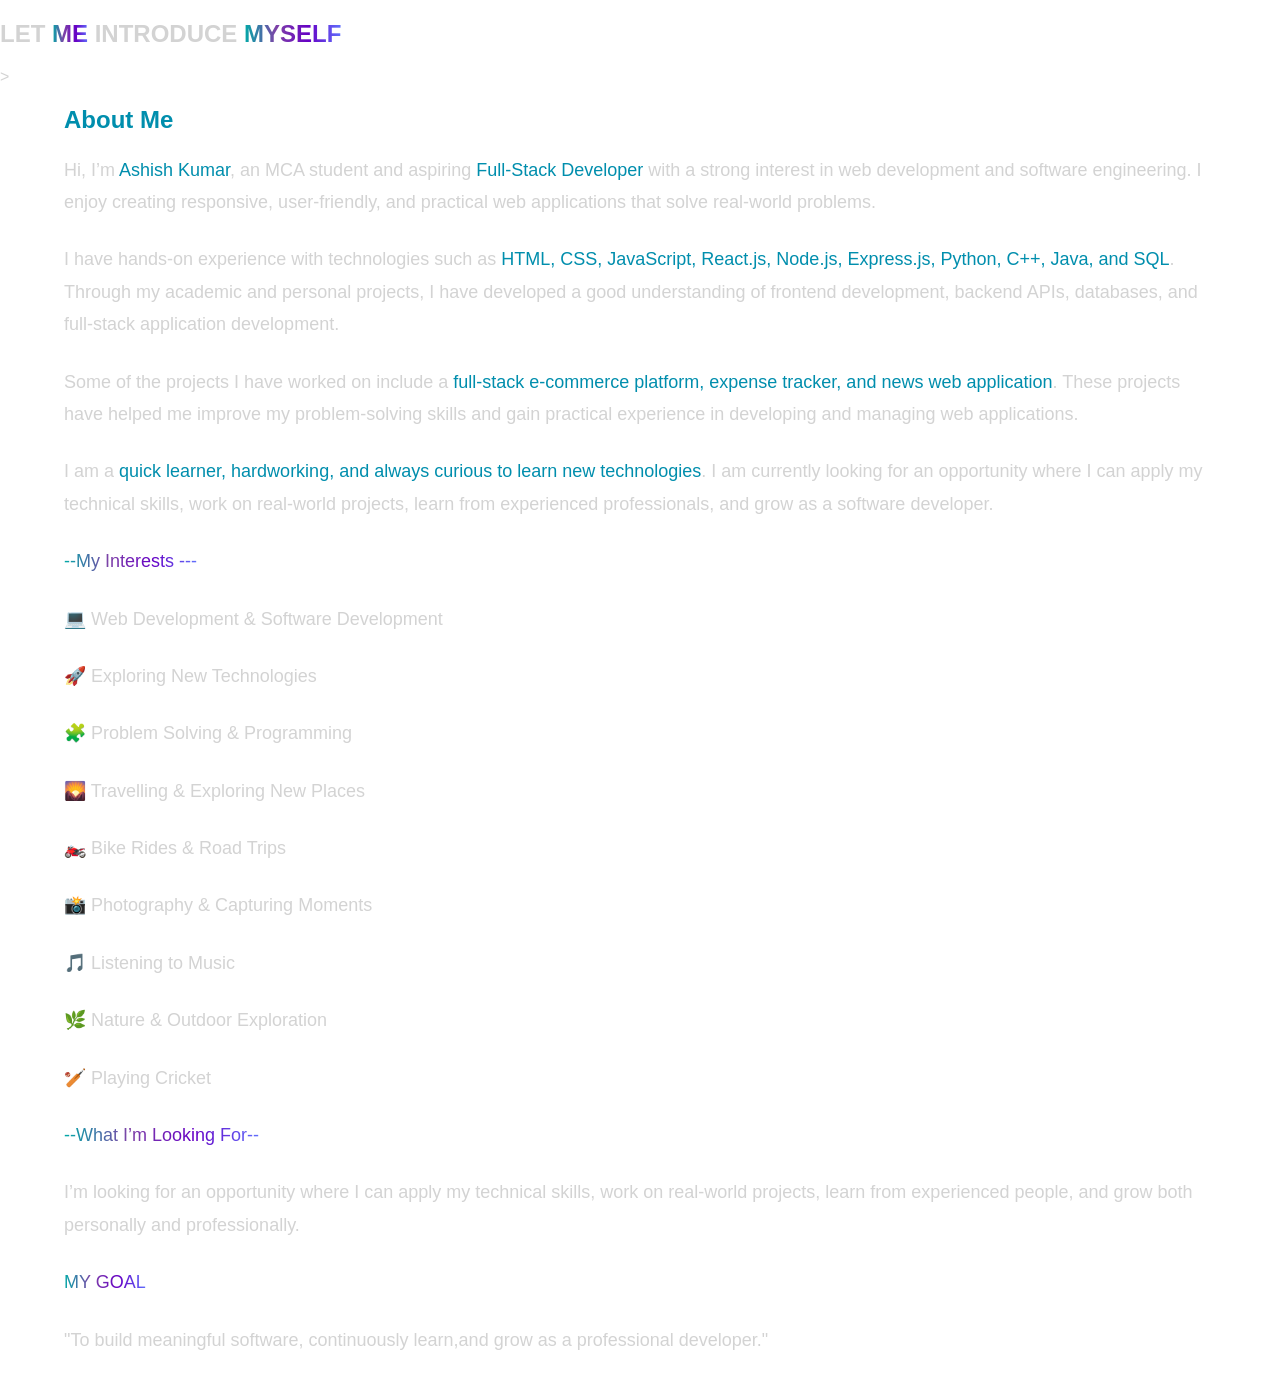
<file: about.html>
<!DOCTYPE html>
<html lang="en">
<head>
    <meta charset="UTF-8">
    <meta name="viewport" content="width=device-width, initial-scale=1.0">
    <title>Document</title>
    <link rel="stylesheet" href="aboutt.css">
</head>
<body>
    <section id="about hero">
        <video class="back-vid" autoplay loop muted plays-inline src="videos/galaxy.mp4"></video>

                <h1 data-aos="fade-right" data-aos-duration="3000">LET <span class="gradient">ME</span> INTRODUCE <span class="gradient">MYSELF</span></h1>>

                <div class="about-content">

                    <h2><span class="gradient1">About Me</span></h2>

                    <p>
                        Hi, I’m <span class="gradient1">Ashish Kumar</span>, an MCA student and aspiring
                        <span class="gradient1">Full-Stack Developer</span> with a strong interest in web
                        development and software engineering. I enjoy creating responsive, user-friendly,
                        and practical web applications that solve real-world problems.
                    </p>
                    <p>
                        I have hands-on experience with technologies such as
                        <span class="gradient1">HTML, CSS, JavaScript, React.js, Node.js, Express.js,
                        Python, C++, Java, and SQL</span>. Through my academic and personal projects,
                        I have developed a good understanding of frontend development, backend APIs,
                        databases, and full-stack application development.
                    </p>
                    <p>
                        Some of the projects I have worked on include a
                        <span class="gradient1">full-stack e-commerce platform, expense tracker,
                        and news web application</span>. These projects have helped me improve my
                        problem-solving skills and gain practical experience in developing and
                        managing web applications.
                    </p>
                    <p>
                        I am a <span class="gradient1">quick learner, hardworking, and always curious
                        to learn new technologies</span>. I am currently looking for an opportunity
                        where I can apply my technical skills, work on real-world projects, learn
                        from experienced professionals, and grow as a software developer.
                    </p>
                    <p><span class="gradient2">--My Interests ---</span></p>
                    <p>
                    💻 Web Development & Software Development</p>
                    <p>🚀 Exploring New Technologies</p>
                    <p>🧩 Problem Solving & Programming</p>
                    
                    
                    <p>🌄 Travelling & Exploring New Places</p>
                    <p>🏍️ Bike Rides & Road Trips</p>
                    <p>📸 Photography & Capturing Moments</p>
                    <p>🎵 Listening to Music</p>
                    <p>🌿 Nature & Outdoor Exploration</p>
                    <p>🏏 Playing Cricket</p>
                    <p><span class="gradient2">--What I’m Looking For--</span></p>

                    <p>I’m looking for an opportunity where I can apply my technical skills, work on real-world projects, learn from experienced people, and grow both personally and professionally.</p>
                    <p><span class="gradient2">MY GOAL</span></p>
                    <p>"To build meaningful software, continuously learn,and grow as a professional developer."</p>
                </div>
                </p>
            </section>
</body>
</html>
</file>
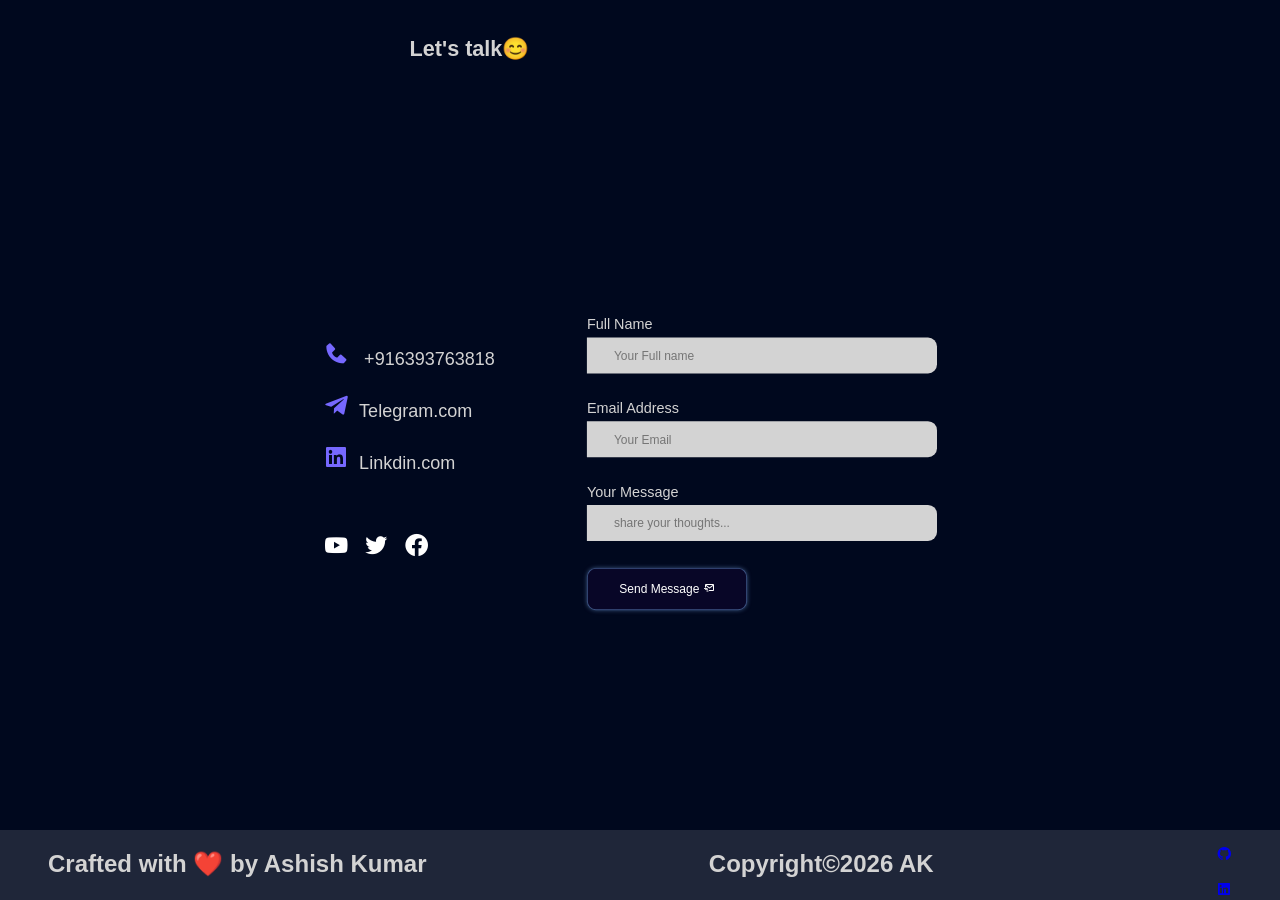
<file: contact.html>
<!DOCTYPE html>
<html lang="en">
<head>
    <meta charset="UTF-8">
    <meta name="viewport" content="width=device-width, initial-scale=1.0">
    <link href='https://unpkg.com/boxicons@2.1.4/css/boxicons.min.css' rel='stylesheet'>
    <title>contact me</title>
    <link rel="stylesheet" href="contact.css">
</head>
<body>
    <div class="container">
        <video class="back-vid" autoplay loop muted plays-inline src="videos/galaxy.mp4"></video>
        <section class="contact-section ">
            <h1 class="section-title autoDisplay">Let's talk😊</h1>

            <div class="social-box autoBlur">
                <a href="#"><i class='bx bxs-phone'></i> +916393763818</a>
                <a href="https://t.me/ashishkumar_1530"><i class='bx bxl-telegram' ></i>Telegram.com</a>
                <a href="https://www.linkedin.com/in/ashish-kumar-802a57326/"><i class='bx bxl-linkedin-square' ></i>Linkdin.com</a>
                <div class="social-icons">
                    <a href="#"><i class='bx bxl-youtube' ></i></a>
                    <a href="#"><i class='bx bxl-twitter' ></i></a>
                    <a href="#"><i class='bx bxl-facebook-circle' ></i></a>
                </div>
            </div>

            <div class="contact-box autoBlur">
                
            
                <p>Full Name</p>
                <input placeholder="Your Full name" type="text">

                <p>Email Address</p>
                <input placeholder="Your Email" type="email">

                <p>Your Message</p>
                <input  class="input-message"  placeholder="share your thoughts...">

                <button>Send Message <i class='bx bx-mail-send'></i></button>
            </div>
        
        </section>
        <section class="footer">
            <h2>Crafted with ❤️ by Ashish Kumar<br></h2>
            <h2>Copyright©️2026 AK</h2>
            
            <div class="box-icons">
                <!-- <p><i class='bx bxl-youtube'></i></p> -->
                <a href="https://github.com/AshishKumar1504">
                <p><i class='bx bxl-github'></i></p>
                </a>
                <a href="https://www.linkedin.com/in/ashish-kumar-802a57326/">
                <p><i class='bx bxl-linkedin-square'></i></p>
                </a>
            </div>
        </section>
    </div>
</body>
</html>
</file>
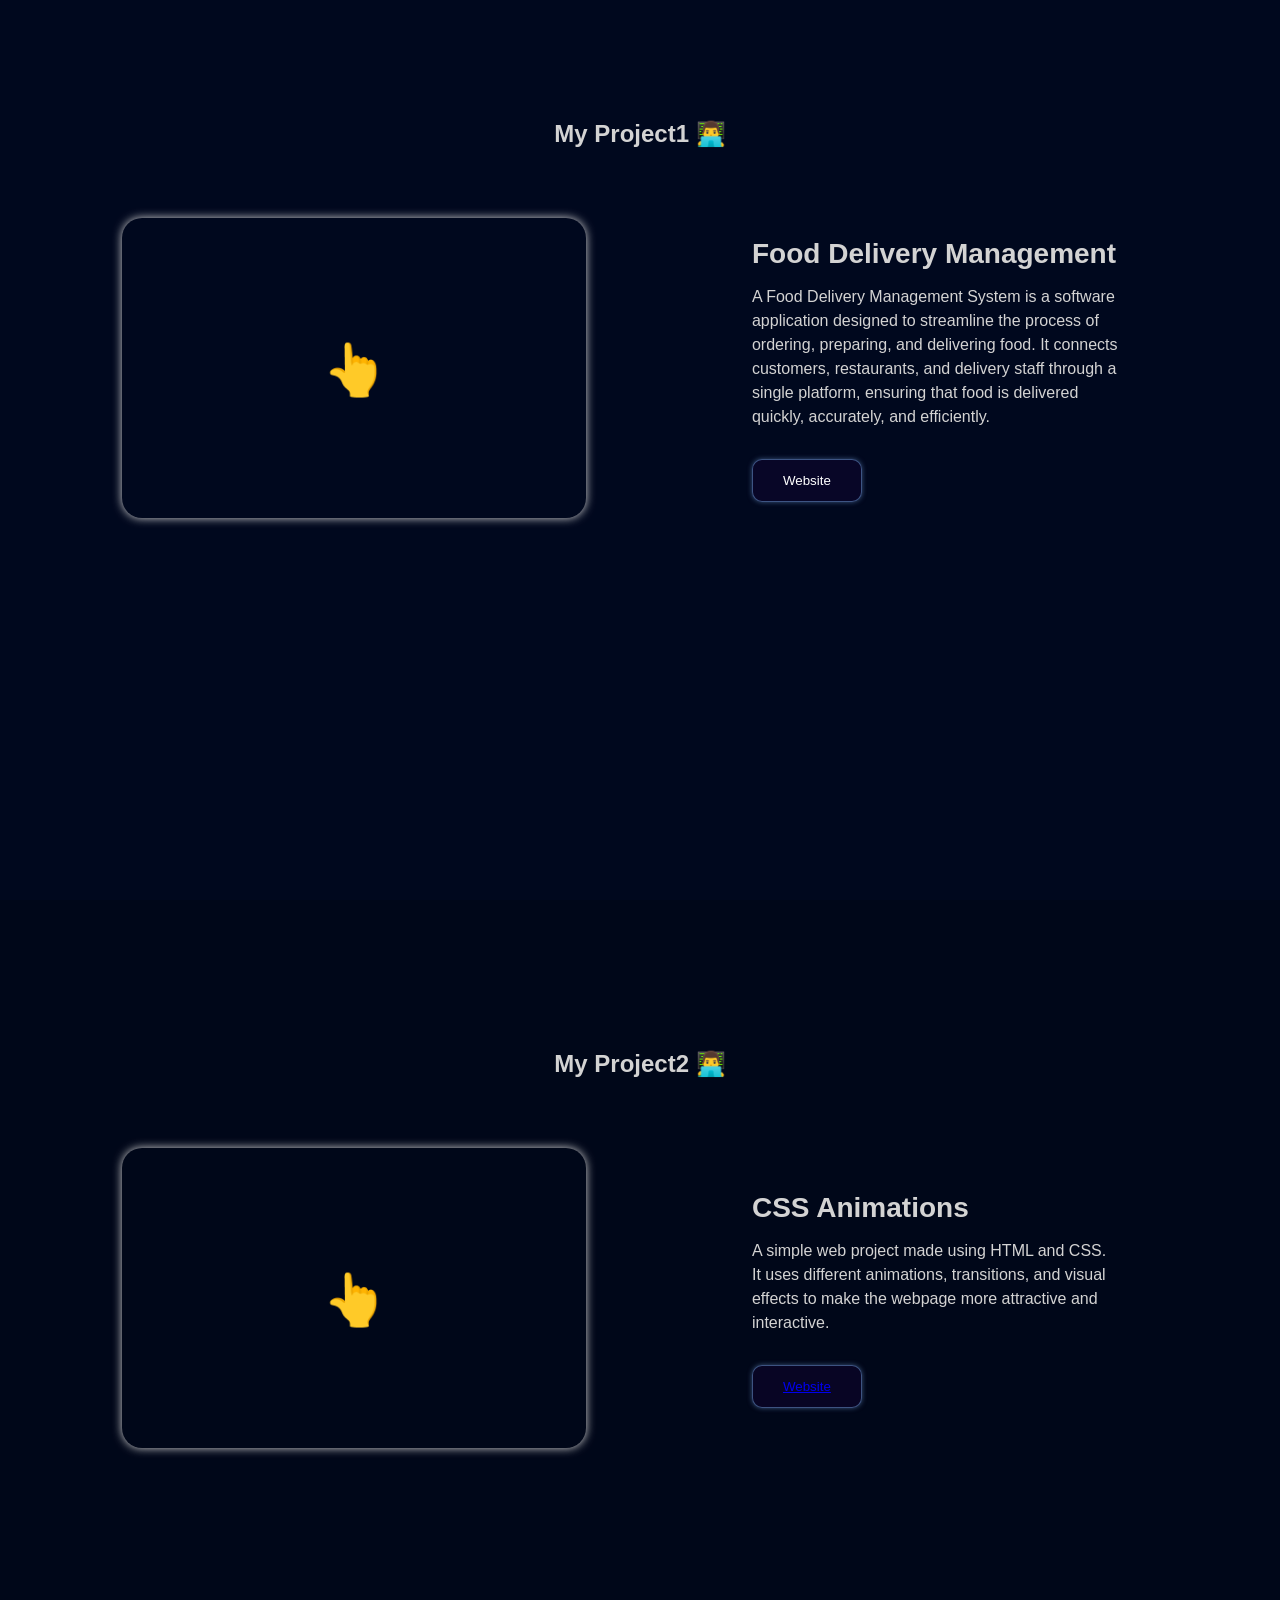
<file: projects.html>
<!DOCTYPE html>
<html lang="en">
<head>
    <meta charset="UTF-8">
    <meta name="viewport" content="width=device-width, initial-scale=1.0">
    <title>Projects Section</title>
    <link rel="stylesheet" href="projects.css">
</head>
<body>
    <div class="container">
        <video class="back-vid" autoplay loop muted plays-inline src="videos/galaxy.mp4"></video>
        <section class="my-project">
                <h1 class="section-title autoDisplay">My Project1 👨‍💻</h1>
                <div class="project-card">
                    <div class="project-vidbox autoBlur" >
                        <video loop id="projectVideo1" src="videos/videofood.mp4"></video>
                        <div class="hover-sign"></div>
                    </div>
                    <div class="project-info fadein-left">
                        <h1>Food <span class="gradient">Delivery</span> Management</h1>
                        <p>A Food Delivery Management System is a software application designed to streamline the process of ordering, preparing, and delivering food. It connects customers, restaurants, and delivery staff through a single platform, ensuring that food is delivered quickly, accurately, and efficiently.</p>
                    <button><i class='bx bx-link-external' ></i> Website</button> 
                </div>
                </div>
                
            </section>
            <section class="my-project">
                <h1 class="section-title autoDisplay">My Project2 👨‍💻</h1>
                <div class="project-card">
                    <div class="project-vidbox autoBlur" >
                        <video loop id="projectVideo1" src="videos/video.mp4"></video>
                        <div class="hover-sign"></div>
                    </div>
                    <div class="project-info fadein-left">
                        <h1>CSS <span class="gradient">Animations</span></h1>
                            <p>
                                A simple web project made using HTML and CSS. It uses different
                                animations, transitions, and visual effects to make the webpage
                                more attractive and interactive.
                            </p>
                        <button>
                            <i class='bx bx-link-external'></i>
                            <a href="http://127.0.0.1:5500/index.html"> Website</a>
                        </button> 
                </div>
                </div>
                
            </section>
    </div>
    <script>
    const videos = document.querySelectorAll(".project-vidbox video");

    videos.forEach(video => {

        video.addEventListener("mouseenter", () => {
            video.play();
        });

        video.addEventListener("mouseleave", () => {
            video.pause();
            video.currentTime = 0;
        });

    });
</script>
</body>
</html>
</file>
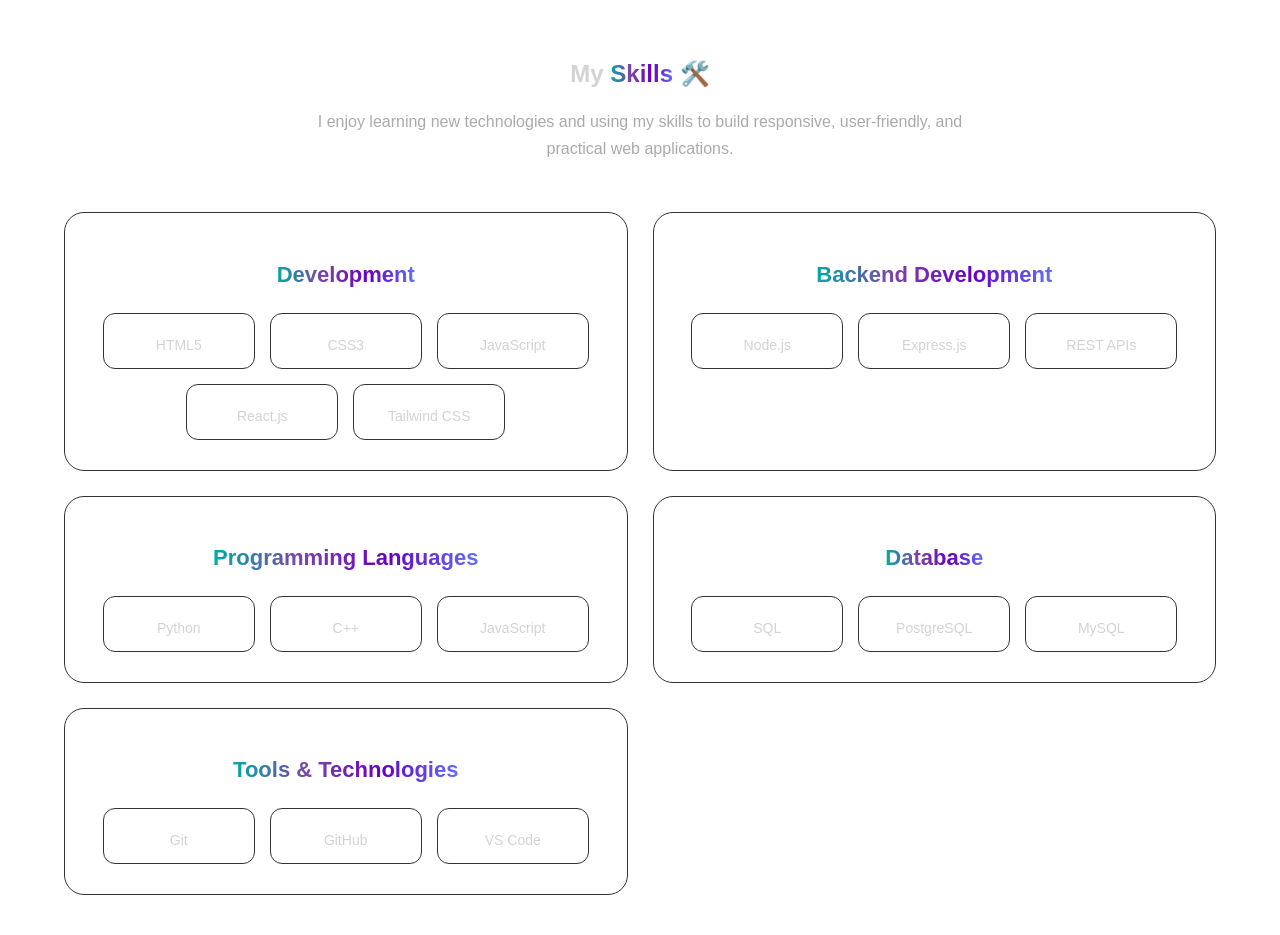
<file: skills.html>
<!DOCTYPE html>
<html lang="en">
<head>
    <meta charset="UTF-8">
    <meta name="viewport" content="width=device-width, initial-scale=1.0">
    <title>Skills</title>
    <link rel="stylesheet" href="skills.css">
</head>
<body>
    <!-- Skills Section -->
<section class="skills-section" id="skills">
    <video class="back-vid" autoplay loop muted plays-inline src="videos/galaxy.mp4"></video>

        <h1 class="section-title autoDisplay">
            My <span class="gradient">Skills</span> 🛠️
        </h1>

        <p class="skills-intro">
            I enjoy learning new technologies and using my skills to build
            responsive, user-friendly, and practical web applications.
        </p>

        <div class="skills-container">

            <!-- Frontend -->
            <div class="skill-category autoBlur">
                <h2><span class="gradient"> Development</span></h2>

                <div class="skills-grid">

                    <div class="skill-card">
                        <i class='bx bxl-html5'></i>
                        <span>HTML5</span>
                    </div>

                    <div class="skill-card">
                        <i class='bx bxl-css3'></i>
                        <span>CSS3</span>
                    </div>

                    <div class="skill-card">
                        <i class='bx bxl-javascript'></i>
                        <span>JavaScript</span>
                    </div>

                    <div class="skill-card">
                        <i class='bx bxl-react'></i>
                        <span>React.js</span>
                    </div>

                    <div class="skill-card">
                        <i class='bx bxl-tailwind-css'></i>
                        <span>Tailwind CSS</span>
                    </div>

                </div>
            </div>


            <!-- Backend -->
            <div class="skill-category autoBlur">
                <h2><span class="gradient">Backend Development</span></h2>

                <div class="skills-grid">

                    <div class="skill-card">
                        <i class='bx bxl-nodejs'></i>
                        <span>Node.js</span>
                    </div>

                    <div class="skill-card">
                        <i class='bx bx-server'></i>
                        <span>Express.js</span>
                    </div>

                    <div class="skill-card">
                        <i class='bx bx-code-alt'></i>
                        <span>REST APIs</span>
                    </div>

                </div>
            </div>


            <!-- Programming Languages -->
            <div class="skill-category autoBlur">
                <h2><span class="gradient">Programming Languages</span></h2>

                <div class="skills-grid">

                    <div class="skill-card">
                        <i class='bx bxl-python'></i>
                        <span>Python</span>
                    </div>

                    <div class="skill-card">
                        <i class='bx bx-code'></i>
                        <span>C++</span>
                    </div>

                    <div class="skill-card">
                        <i class='bx bxl-javascript'></i>
                        <span>JavaScript</span>
                    </div>

                </div>
            </div>


            <!-- Database -->
            <div class="skill-category autoBlur">
                <h2><span class="gradient">Database</span></h2>

                <div class="skills-grid">

                    <div class="skill-card">
                        <i class='bx bx-data'></i>
                        <span>SQL</span>
                    </div>

                    <div class="skill-card">
                        <i class='bx bx-data'></i>
                        <span>PostgreSQL</span>
                    </div>

                    <div class="skill-card">
                        <i class='bx bx-data'></i>
                        <span>MySQL</span>
                    </div>

                </div>
            </div>


            <!-- Tools -->
            <div class="skill-category autoBlur">
                <h2><span class="gradient">Tools & Technologies</span></h2>

                <div class="skills-grid">

                    <div class="skill-card">
                        <i class='bx bxl-git'></i>
                        <span>Git</span>
                    </div>

                    <div class="skill-card">
                        <i class='bx bxl-github'></i>
                        <span>GitHub</span>
                    </div>

                    <div class="skill-card">
                        <i class='bx bx-code-alt'></i>
                        <span>VS Code</span>
                    </div>

                </div>
            </div>

        </div>

</section>
</body>
</html>
</file>
<file: aboutt.css>
body{
    margin: 0;
    padding: 0;
    font-family: Arial, Helvetica, sans-serif;
    color: lightgray;
}

html{
    scroll-behavior: smooth;
}
.ash{
    height:50px;
    width:150px;
    border-radius:40px;
}
.back-vid{
    position: fixed;
    right: 0;
    bottom: 0;
    z-index: -1;
    width: 100%;
    height: 100%;
    object-fit: cover;
    mix-blend-mode:overlay;
}


.container{
    position: relative;
    width: 100%;
    height: 100%;
    display: flex;
    flex-direction: column;
    align-items: center;
    gap: 100px;
    background-color: #001f7c38;
}
.gradient{
    background: linear-gradient(to right,#00aaa7, #7e42a7, #6600c5, #6070fd,#2a46ff, #0099ff, #008ead);
    background-size: 200%;
    background-clip: text;
    -webkit-background-clip: text;
    -webkit-text-fill-color: transparent;
    animation: animate-gradient 2.5s linear infinite;
}
.about-content {
    width: 90%;
    max-width: 1200px;
    margin: auto;
}

.about-content p {
    font-size: 18px;
    line-height: 1.8;
    text-align: left;
    margin-bottom: 25px;
}

.gradient1 {
    color: #008ead;
}
.gradient2{
    background: linear-gradient(to right,#00aaa7, #7e42a7, #6600c5, #6070fd,#2a46ff, #0099ff, #008ead);
    background-size: 200%;
    background-clip: text;
    -webkit-background-clip: text;
    -webkit-text-fill-color: transparent;
    animation: animate-gradient 2.5s linear infinite;
}
@keyframes animate-gradient {
    to{
        background-position: 200%;
    }
}
.left{
    display: flex;
    align-items: center;
}

.info-section{
    display: flex;
    align-items: center;
    flex-direction: column;
    width: 80%;
    margin-top: 100px;
}

.section-title{
    font-size: 40px;
    font-weight: 700;
}

.hero{
    position: relative;
    display: flex;
    margin: 10px;
    padding: 10px;
    justify-content: space-between;
}
.hero1{
    padding: 10px;
    margin: 10px;
}

.info-cards{
    display: grid;
    grid-template-columns: auto auto auto;
    gap: 20px;
    width: 100%;
    height: 100%;
    margin-top: 30px;
}

.card{
    display: flex;
    align-items:flex-start;
    justify-content: center;
    position: relative;
    width: auto;
    height: 40vh;
    overflow: hidden;
    border: 1px solid gray;
    background-color: #080020b7;
    border-radius: 20px;
    transition: 0.5s;
}

.card h1{
    position: absolute;
    margin: 0;
    bottom: 40%;
    left: 5%;
    font-size: 25px;
    z-index: 1;
    color: lightgray;
}

.card p{
    position: absolute;
    bottom: 3%;
    left: 5%;
    z-index: 1;
    max-width: 300px;
    color: gray;
    font-size: 13px;
    line-height: 20px;
}

.card img{
    width: 80%;
    height: 50%;
    object-fit: cover;
}

.card video{
    margin-top: 10%;
    width: 70%;
    height: 50%;
    object-fit: cover;
    mix-blend-mode: lighten;
}

.card button{
    position: absolute;
    bottom: 5%;
    left: 5%;
    padding: 10px 25px;
    border: 1px solid gray;
    background-color: #0f1217;
    color: gray;
    border-radius: 20px;
    box-shadow: 0 0 5px lightgray;
    cursor: pointer;
    transition: 0.3s;
}

.card button:hover{
    box-shadow: 0 0 15px lightgray;
    opacity: 0.7;
}

.card:hover{
    box-shadow: 0 0 15px rgb(211, 211, 211);
}

.card:nth-child(3){
    grid-row: span 2;
    height: 83vh;
}

.card:nth-child(3) p{
    bottom: 12%;
}

.card:nth-child(3) h1{
    bottom: 21%;
}

.card:nth-child(4){
    grid-column: span 2;
}

.card:nth-child(4) p{
    max-width: 650px;
}

.card:nth-child(4) h1{
    bottom: 35%;
}
</file>
<file: contact.css>
body {
    margin: 0;
    padding: 0;
    font-family: Arial, Helvetica, sans-serif;
    color: lightgray;
    background: #000719;
}

html {
    scroll-behavior: smooth;
}

.container {
    position: relative;
    width: 100%;
    min-height: 100vh;
    display: flex;
    flex-direction: column;
    align-items: center;
    gap: 100px;
    overflow: hidden;
}

/* Background Video */
.back-vid {
    position: fixed;
    top: 0;
    left: 0;
    width: 100%;
    height: 100%;
    object-fit: cover;
    z-index: -2;
}

/* Dark overlay */
.container::before {
    content: "";
    position: fixed;
    inset: 0;
    background: rgba(0, 10, 35, 0.55);
    z-index: -1;
}

.contact-section{
        scale: 0.9;
        height: 120vh;
    }

.contact-section .section-title {
        top: -30px;
        left: 25%;
}

  /* CONTACT SECTION */
.contact-section{
    width: 80%;
    height: 100vh;
    display: flex;
    justify-content: center;
    gap: 10%;
    align-items: center;
    position: relative;
}

.contact-section h1{
    position: absolute;
    top: 10%;
    left: 40%;
}

.social-box {
    display: flex;
    flex-direction: column;
    gap: 25px;
}

.social-box a{
    color: lightgray;
    text-decoration: none;
    font-size: 20px;
    text-wrap: nowrap;
}

.social-box i{
    color: #7668ff;
    font-size: 30px;
    margin-right: 10px;
}

.social-icons a i{
    color: white;
    margin-top: 40px;
}

.contact-box p{
    max-width: 400px;
    margin-top: 30px;
    margin-bottom: 5px;
} 

.contact-box input{
    padding: 7.5px 30px;
    background-color: lightgray;
    width: 80%;
    height: 25px;
    border: none;
    outline : none;
    border-top-right-radius: 10px;
    border-bottom-right-radius: 10px;
}

.contact-box button{
    margin-top: 30px;
    color: white;
    padding: 15px 35px;
    border-radius: 10px;
    border: 1px solid #72a1de81;
    background-color: #2200493d;
    box-shadow: 0 0 5px #72a1de81;
    cursor: pointer;
    transition: 0.3s;
}

.contact-box button:hover{
    opacity: 0.8;
    box-shadow: 0 0 15px #72a1de81;
}

.footer{
    display: flex;
    justify-content: space-between;
    position: absolute;
    bottom: 0;
    right: 0;
    left: 0;
    height: 70px;
    background-color: rgba(255, 255, 255, 0.121);
    z-index: 999;
    padding: 0 3rem;
}
</file>
<file: projects.css>
body {
    margin: 0;
    padding: 0;
    font-family: Arial, Helvetica, sans-serif;
    color: lightgray;
    background: #000719;
}

html {
    scroll-behavior: smooth;
}

.container {
    position: relative;
    width: 100%;
    min-height: 100vh;
    display: flex;
    flex-direction: column;
    align-items: center;
    gap: 100px;
    overflow: hidden;
}

/* Background Video */
.back-vid {
    position: fixed;
    top: 0;
    left: 0;
    width: 100%;
    height: 100%;
    object-fit: cover;
    z-index: -2;
}

/* Dark overlay */
.container::before {
    content: "";
    position: fixed;
    inset: 0;
    background: rgba(0, 10, 35, 0.55);
    z-index: -1;
}

/* Project Section */
.my-project {
    display: flex;
    flex-direction: column;
    align-items: center;
    gap: 50px;
    position: relative;
    width: 90%;
    min-height: 70vh;
    margin-top: 100px;
    margin-bottom: 100px;
}

/* Project Card */
.project-card {
    display: flex;
    width: 90%;
    align-items: center;
    justify-content: center;
    gap: 6%;
}

/* Project Video */
.project-vidbox {
    width: 48%;
    position: relative;
    cursor: pointer;
}

.project-vidbox video {
    width: 100%;
    height: 300px;
    object-fit: cover;
    border-radius: 20px;
    box-shadow: 0 0 15px rgba(255, 255, 255, 0.3);
    transition: 0.4s ease;
}

.project-vidbox video:hover {
    transform: scale(1.02);
    box-shadow: 0 0 25px rgba(255, 255, 255, 0.7);
}




.project-vidbox video{
    object-fit: cover;
    width: 100%;
    box-shadow: 0 0 10px lightgray;
    border-radius: 20px;
    transition: 0.5s;
}

.project-card video:hover{
    box-shadow: 0 0 25px rgb(255, 255, 255);
}

.project-info{
    display: flex;
    flex-direction: column;
    align-items: start;
    justify-content: center;
    width: 50%;
    padding-left: 10%;
}

.project-info h1{
    width: 90%;
    font-size: 25px;
    font-weight: bold;
    text-wrap: nowrap;
    margin-top: 0;
    margin-bottom: 10px;
    max-width: 450px;
}

.project-info p{
    width: 90%;
    max-width: 400px;
    min-width: 300px;
    margin-bottom: 50px;
    margin-top: 0;
}

.project-info button{
    color: white;
    padding: 15px 35px;
    border-radius: 10px;
    border: 1px solid #72a1de81;
    background-color: #2200493d;
    box-shadow: 0 0 5px #72a1de81;
    cursor: pointer;
    transition: 0.3s;
}

.project-info button:hover{
    opacity: 0.8;
    box-shadow: 0 0 15px #72a1de81;
}

.project-vidbox .hover-sign {
    position: absolute;
    top: 50%;
    left: 50%;
    transform: translate(-50%, -50%);

    display: flex;
    align-items: center;
    justify-content: center;

    width: 100px;
    height: 100px;

    pointer-events: none;
}

.hover-sign::before{
    content: "👆";
    font-size: 50px;
    animation: hover-animation 1.5s ease-in-out infinite;

}
/* .hover-sign::after {
    content: "👆";
    text-align: center;
    position: absolute;
    font-size: 50px;
    top: 20%;
    left: 40%;
    border-radius: 40px;
    animation: hover-animation 4s ease-in-out infinite;

} */

.hover-sign.active{
    display: none;
}

@keyframes hover-animation {
    0% {
        transform: translateY(10px);
    }

    50% {
        transform: translateY(-10px);
    }

    100% {
        transform: translateY(10px);
    }
}


/* Project Information */
.project-info {
    width: 42%;
    display: flex;
    flex-direction: column;
    align-items: flex-start;
    justify-content: center;
}

.project-info h1 {
    font-size: 28px;
    margin: 0 0 15px;
}

.project-info p {
    max-width: 500px;
    line-height: 1.5;
    margin: 0 0 30px;
}

/* Button */
.project-info button {
    color: white;
    padding: 13px 30px;
    border-radius: 10px;
    border: 1px solid #72a1de81;
    background-color: #2200493d;
    box-shadow: 0 0 5px #72a1de81;
    cursor: pointer;
    transition: 0.3s;
}

.project-info button:hover {
    box-shadow: 0 0 15px #72a1de81;
    transform: translateY(-2px);
}
</file>
<file: skills.css>
/* =========================
   SKILLS SECTION
========================= */
body{
    margin: 0;
    padding: 0;
    font-family: Arial, Helvetica, sans-serif;
    color: lightgray;
}

html{
    scroll-behavior: smooth;
}
.ash{
    height:50px;
    width:150px;
    border-radius:40px;
}
.back-vid{
    position: fixed;
    right: 0;
    bottom: 0;
    z-index: -1;
    width: 100%;
    height: 100%;
    object-fit: cover;
    mix-blend-mode:overlay;
}

.gradient{
    background: linear-gradient(to right,#00aaa7, #7e42a7, #6600c5, #6070fd,#2a46ff, #0099ff, #008ead);
    background-size: 200%;
    background-clip: text;
    -webkit-background-clip: text;
    -webkit-text-fill-color: transparent;
    animation: animate-gradient 2.5s linear infinite;
}

.skills-section {
    width: 90%;
    max-width: 1200px;
    margin: 20px auto;
    padding: 20px 0;
    text-align: center;
}

.skills-intro {
    max-width: 700px;
    margin: 20px auto 50px;
    line-height: 1.7;
    color: #aaa;
    font-size: 16px;
}

.skills-container {
    display: grid;
    grid-template-columns: repeat(2, 1fr);
    gap: 25px;
}

.skill-category {
    padding: 30px;
    border: 1px solid #333;
    border-radius: 20px;
    background: rgba(255, 255, 255, 0.03);
    transition: 0.3s;
}

.skill-category:hover {
    transform: translateY(-5px);
    border-color: #727272;
}

.skill-category h2 {
    margin-bottom: 25px;
    font-size: 22px;
}

.skills-grid {
    display: flex;
    flex-wrap: wrap;
    justify-content: center;
    gap: 15px;
}

.skill-card {
    min-width: 110px;
    padding: 15px 20px;
    border-radius: 12px;
    border: 1px solid #333;
    display: flex;
    flex-direction: column;
    align-items: center;
    gap: 8px;
    transition: 0.3s;
}

.skill-card i {
    font-size: 32px;
}

.skill-card span {
    font-size: 14px;
}

.skill-card:hover {
    transform: translateY(-5px) scale(1.03);
}
@media (max-width: 768px) {

    .skills-container {
        grid-template-columns: 1fr;
    }

    .skills-section {
        width: 92%;
    }

    .skill-category {
        padding: 20px;
    }

    .skill-card {
        min-width: 90px;
        padding: 12px;
    }
}
</file>
